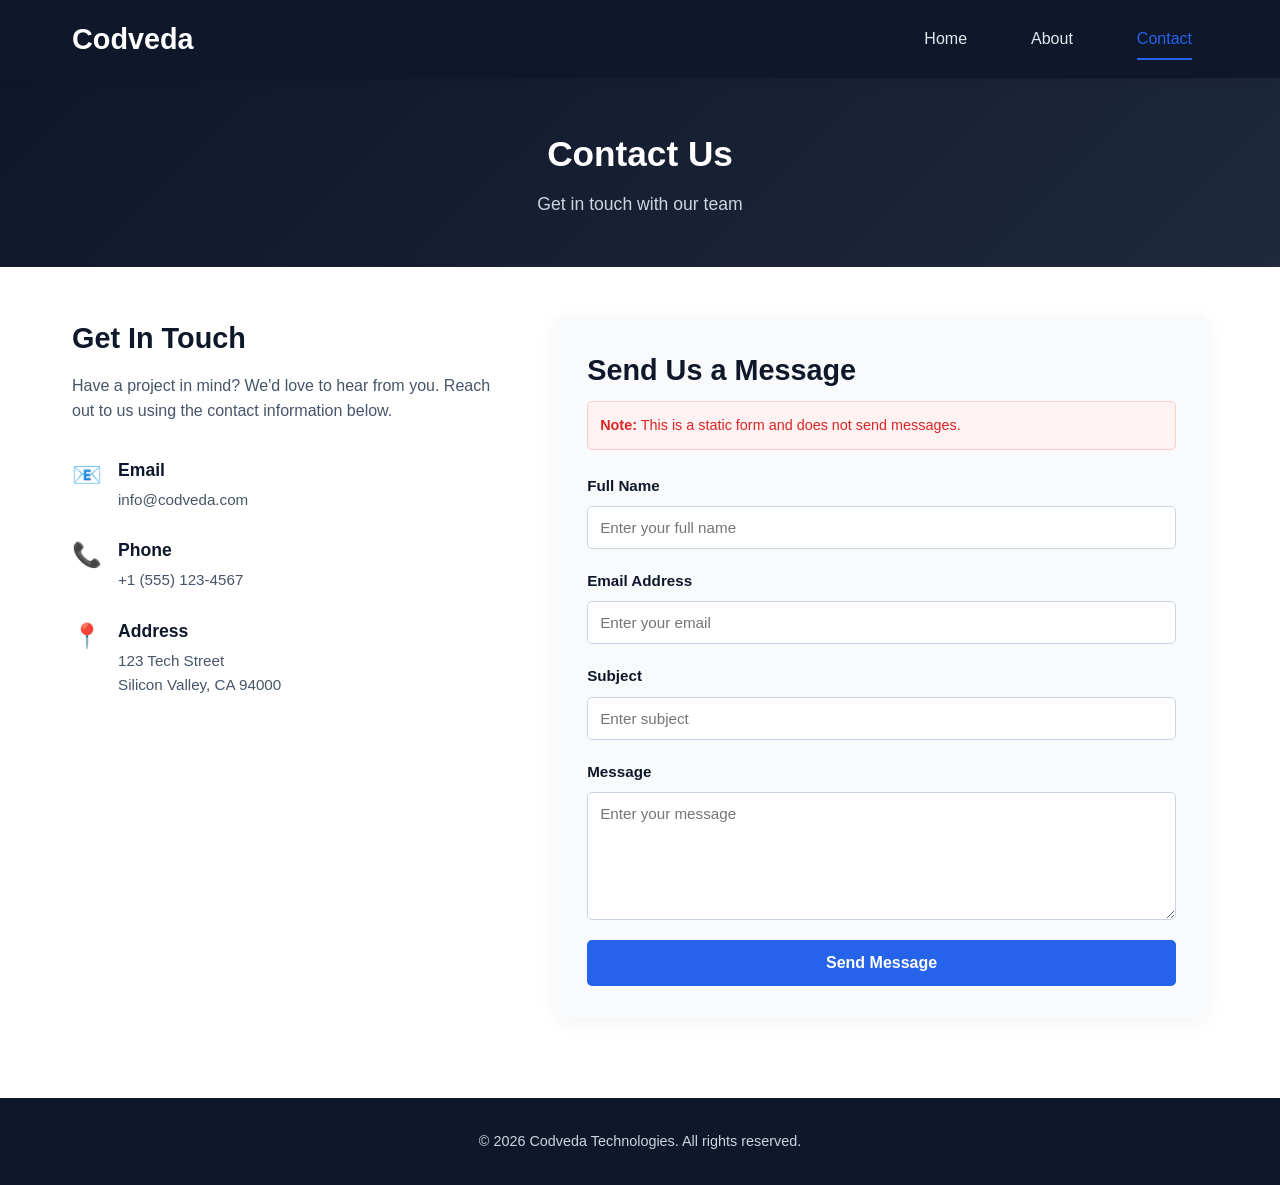
<file: contact.html>
<!DOCTYPE html>
<html lang="en">
<head>
    <meta charset="UTF-8">
    <meta name="viewport" content="width=device-width, initial-scale=1.0">
    <title>Codveda - Contact Us</title>
    <link rel="stylesheet" href="style.css">
</head>
<body>
    <header>
        <nav class="navbar">
            <div class="nav-container">
                <div class="nav-logo">
                    <h2>Codveda</h2>
                </div>
                <ul class="nav-menu">
                    <li class="nav-item">
                        <a href="index.html" class="nav-link">Home</a>
                    </li>
                    <li class="nav-item">
                        <a href="about.html" class="nav-link">About</a>
                    </li>
                    <li class="nav-item">
                        <a href="contact.html" class="nav-link active">Contact</a>
                    </li>
                </ul>
            </div>
        </nav>
    </header>

    <main>
        <section class="page-header">
            <div class="container">
                <h1>Contact Us</h1>
                <p>Get in touch with our team</p>
            </div>
        </section>

        <section class="contact-content">
            <div class="container">
                <div class="contact-grid">
                    <div class="contact-info">
                        <h2>Get In Touch</h2>
                        <p>Have a project in mind? We'd love to hear from you. Reach out to us using the contact information below.</p>
                        
                        <div class="contact-item">
                            <div class="contact-icon">📧</div>
                            <div>
                                <h3>Email</h3>
                                <p>info@codveda.com</p>
                            </div>
                        </div>
                        
                        <div class="contact-item">
                            <div class="contact-icon">📞</div>
                            <div>
                                <h3>Phone</h3>
                                <p>+1 (555) 123-4567</p>
                            </div>
                        </div>
                        
                        <div class="contact-item">
                            <div class="contact-icon">📍</div>
                            <div>
                                <h3>Address</h3>
                                <p>123 Tech Street<br>Silicon Valley, CA 94000</p>
                            </div>
                        </div>
                    </div>

                    <div class="contact-form-container">
                        <h2>Send Us a Message</h2>
                        <p class="form-note"><strong>Note:</strong> This is a static form and does not send messages.</p>
                        <form class="contact-form" action="#" method="post">
                            <div class="form-group">
                                <label for="name">Full Name</label>
                                <input type="text" id="name" name="name" placeholder="Enter your full name" required>
                            </div>
                            
                            <div class="form-group">
                                <label for="email">Email Address</label>
                                <input type="email" id="email" name="email" placeholder="Enter your email" required>
                            </div>
                            
                            <div class="form-group">
                                <label for="subject">Subject</label>
                                <input type="text" id="subject" name="subject" placeholder="Enter subject" required>
                            </div>
                            
                            <div class="form-group">
                                <label for="message">Message</label>
                                <textarea id="message" name="message" rows="6" placeholder="Enter your message" required></textarea>
                            </div>
                            
                            <button type="submit" class="btn btn-primary btn-full">Send Message</button>
                        </form>
                    </div>
                </div>
            </div>
        </section>
    </main>

    <footer class="footer">
        <div class="container">
            <p>&copy; 2026 Codveda Technologies. All rights reserved.</p>
        </div>
    </footer>
</body>
</html>
</file>
<file: style.css>
/* Reset and Base Styles */
* {
    margin: 0;
    padding: 0;
    box-sizing: border-box;
}

html {
    scroll-behavior: smooth;
}

body {
    font-family: -apple-system, BlinkMacSystemFont, 'Segoe UI', 'Roboto', 'Oxygen',
        'Ubuntu', 'Cantarell', 'Fira Sans', 'Droid Sans', 'Helvetica Neue',
        sans-serif;
    line-height: 1.6;
    color: #1e293b;
    background-color: #ffffff;
}

img {
    max-width: 100%;
    height: auto;
    display: block;
}

/* Container */
.container {
    max-width: 1200px;
    margin: 0 auto;
    padding: 0 2rem;
}

/* Buttons */
.btn {
    display: inline-block;
    padding: 0.75rem 2rem;
    text-decoration: none;
    border-radius: 5px;
    font-weight: 600;
    font-size: 1rem;
    transition: all 0.3s ease;
    border: 2px solid transparent;
    cursor: pointer;
}

.btn-primary {
    background-color: #2563eb;
    color: #ffffff;
    border-color: #2563eb;
}

.btn-primary:hover {
    background-color: #1d4ed8;
    border-color: #1d4ed8;
    transform: translateY(-2px);
    box-shadow: 0 4px 12px rgba(37, 99, 235, 0.3);
}

.btn-secondary {
    background-color: #ffffff;
    color: #0f172a;
    border-color: #ffffff;
}

.btn-secondary:hover {
    background-color: #f1f5f9;
    border-color: #f1f5f9;
    transform: translateY(-2px);
    box-shadow: 0 4px 12px rgba(255, 255, 255, 0.3);
}

.btn-full {
    width: 100%;
    text-align: center;
}

/* Navigation */
.navbar {
    background-color: #0f172a;
    box-shadow: 0 2px 10px rgba(0, 0, 0, 0.1);
    position: sticky;
    top: 0;
    z-index: 100;
}

.nav-container {
    max-width: 1200px;
    margin: 0 auto;
    padding: 0 2rem;
    display: flex;
    justify-content: space-between;
    align-items: center;
    flex-wrap: wrap;
}

.nav-logo h2 {
    color: #ffffff;
    font-size: 1.8rem;
    font-weight: 700;
    padding: 1rem 0;
}

.nav-menu {
    display: flex;
    list-style: none;
    gap: 2rem;
    flex-wrap: wrap;
}

.nav-link {
    color: #e2e8f0;
    text-decoration: none;
    font-weight: 500;
    padding: 0.5rem 1rem;
    transition: color 0.3s ease;
    position: relative;
}

.nav-link:hover {
    color: #ffffff;
}

.nav-link.active {
    color: #2563eb;
}

.nav-link.active::after {
    content: '';
    position: absolute;
    bottom: -5px;
    left: 1rem;
    right: 1rem;
    height: 2px;
    background-color: #2563eb;
}

/* Hero Section */
.hero {
    background: linear-gradient(135deg, #f8fafc 0%, #e2e8f0 100%);
    padding: 4rem 0;
}

.hero .container {
    display: grid;
    grid-template-columns: 1fr 1fr;
    gap: 3rem;
    align-items: center;
}

.hero-title {
    font-size: 2.5rem;
    font-weight: 700;
    color: #0f172a;
    margin-bottom: 1rem;
    line-height: 1.2;
}

.hero-subtitle {
    font-size: 1.2rem;
    color: #475569;
    margin-bottom: 2rem;
}

.hero-image img {
    width: 100%;
    border-radius: 10px;
    box-shadow: 0 10px 30px rgba(0, 0, 0, 0.1);
}

/* Services Section */
.services {
    padding: 4rem 0;
    background-color: #ffffff;
}

.section-title {
    text-align: center;
    font-size: 2rem;
    font-weight: 700;
    color: #0f172a;
    margin-bottom: 0.5rem;
}

.section-subtitle {
    text-align: center;
    font-size: 1.1rem;
    color: #64748b;
    margin-bottom: 3rem;
}

.services-grid {
    display: grid;
    grid-template-columns: repeat(3, 1fr);
    gap: 2rem;
}

.service-card {
    background-color: #ffffff;
    padding: 2rem;
    border-radius: 10px;
    box-shadow: 0 4px 20px rgba(0, 0, 0, 0.08);
    text-align: center;
    transition: transform 0.3s ease, box-shadow 0.3s ease;
    border: 1px solid #e2e8f0;
}

.service-card:hover {
    transform: translateY(-5px);
    box-shadow: 0 8px 30px rgba(0, 0, 0, 0.12);
}

.service-icon {
    font-size: 2.5rem;
    margin-bottom: 1rem;
}

.service-card h3 {
    font-size: 1.3rem;
    color: #0f172a;
    margin-bottom: 0.75rem;
    font-weight: 600;
}

.service-card p {
    color: #475569;
    font-size: 0.95rem;
}

/* CTA Section */
.cta {
    background-color: #0f172a;
    color: #ffffff;
    padding: 3rem 0;
    text-align: center;
}

.cta h2 {
    font-size: 2rem;
    margin-bottom: 0.5rem;
}

.cta p {
    font-size: 1.1rem;
    color: #cbd5e1;
    margin-bottom: 2rem;
}

/* Page Header */
.page-header {
    background: linear-gradient(135deg, #0f172a 0%, #1e293b 100%);
    color: #ffffff;
    padding: 3rem 0;
    text-align: center;
}

.page-header h1 {
    font-size: 2.2rem;
    margin-bottom: 0.5rem;
    font-weight: 700;
}

.page-header p {
    font-size: 1.1rem;
    color: #cbd5e1;
}

/* About Page */
.about-content {
    padding: 3rem 0;
}

.about-intro {
    display: grid;
    grid-template-columns: 1fr 1fr;
    gap: 3rem;
    align-items: center;
    margin-bottom: 3rem;
}

.about-text h2 {
    font-size: 1.8rem;
    color: #0f172a;
    margin-bottom: 1rem;
}

.about-text p {
    color: #475569;
    margin-bottom: 1rem;
}

.about-image img {
    width: 100%;
    border-radius: 10px;
    box-shadow: 0 10px 30px rgba(0, 0, 0, 0.1);
}

.values-section {
    margin-bottom: 3rem;
}

.values-grid {
    display: grid;
    grid-template-columns: repeat(3, 1fr);
    gap: 2rem;
    margin-top: 2rem;
}

.value-card {
    background-color: #f8fafc;
    padding: 2rem;
    border-radius: 10px;
    border-left: 4px solid #2563eb;
}

.value-card h3 {
    font-size: 1.2rem;
    color: #0f172a;
    margin-bottom: 0.75rem;
}

.value-card p {
    color: #475569;
}

.team-section {
    background-color: #f8fafc;
    padding: 2rem;
    border-radius: 10px;
}

.features-list {
    display: flex;
    flex-direction: column;
    gap: 1.5rem;
    margin-top: 2rem;
}

.feature-item {
    display: flex;
    gap: 1rem;
    align-items: flex-start;
}

.feature-check {
    background-color: #2563eb;
    color: #ffffff;
    width: 30px;
    height: 30px;
    border-radius: 50%;
    display: flex;
    align-items: center;
    justify-content: center;
    font-weight: bold;
    flex-shrink: 0;
}

.feature-item h3 {
    color: #0f172a;
    margin-bottom: 0.25rem;
    font-size: 1.1rem;
}

.feature-item p {
    color: #475569;
    font-size: 0.95rem;
}

/* Contact Page */
.contact-content {
    padding: 3rem 0;
}

.contact-grid {
    display: grid;
    grid-template-columns: 1fr 1.5fr;
    gap: 3rem;
}

.contact-info h2 {
    font-size: 1.8rem;
    color: #0f172a;
    margin-bottom: 0.75rem;
}

.contact-info > p {
    color: #475569;
    margin-bottom: 2rem;
}

.contact-item {
    display: flex;
    gap: 1rem;
    margin-bottom: 1.5rem;
    align-items: flex-start;
}

.contact-icon {
    font-size: 1.5rem;
    flex-shrink: 0;
}

.contact-item h3 {
    color: #0f172a;
    margin-bottom: 0.25rem;
    font-size: 1.1rem;
}

.contact-item p {
    color: #475569;
    font-size: 0.95rem;
}

.contact-form-container {
    background-color: #f8fafc;
    padding: 2rem;
    border-radius: 10px;
    box-shadow: 0 4px 20px rgba(0, 0, 0, 0.05);
}

.contact-form-container h2 {
    font-size: 1.8rem;
    color: #0f172a;
    margin-bottom: 0.5rem;
}

.form-note {
    color: #dc2626;
    background-color: #fef2f2;
    padding: 0.75rem;
    border-radius: 5px;
    margin-bottom: 1.5rem;
    font-size: 0.9rem;
    border: 1px solid #fecaca;
}

.contact-form {
    display: flex;
    flex-direction: column;
    gap: 1.25rem;
}

.form-group {
    display: flex;
    flex-direction: column;
    gap: 0.5rem;
}

.form-group label {
    color: #0f172a;
    font-weight: 600;
    font-size: 0.95rem;
}

.form-group input,
.form-group textarea {
    padding: 0.75rem;
    border: 1px solid #cbd5e1;
    border-radius: 5px;
    font-family: inherit;
    font-size: 0.95rem;
    transition: border-color 0.3s ease;
    background-color: #ffffff;
}

.form-group input:focus,
.form-group textarea:focus {
    outline: none;
    border-color: #2563eb;
}

.form-group textarea {
    resize: vertical;
    min-height: 120px;
}

/* Footer */
.footer {
    background-color: #0f172a;
    color: #cbd5e1;
    text-align: center;
    padding: 2rem 0;
    margin-top: 2rem;
}

.footer p {
    font-size: 0.9rem;
}

/* Responsive Design */

/* Tablet - max-width 768px */
@media (max-width: 768px) {
    .nav-container {
        flex-direction: column;
        padding: 0 1rem;
    }
    
    .nav-logo h2 {
        padding: 0.75rem 0;
    }
    
    .nav-menu {
        gap: 1rem;
        padding-bottom: 0.75rem;
    }
    
    .nav-link {
        padding: 0.4rem 0.75rem;
        font-size: 0.9rem;
    }
    
    .nav-link.active::after {
        left: 0.75rem;
        right: 0.75rem;
    }
    
    .hero .container {
        grid-template-columns: 1fr;
        gap: 2rem;
        text-align: center;
    }
    
    .hero-title {
        font-size: 2rem;
    }
    
    .hero-subtitle {
        font-size: 1.1rem;
    }
    
    .services-grid {
        grid-template-columns: 1fr;
        gap: 1.5rem;
    }
    
    .about-intro {
        grid-template-columns: 1fr;
        gap: 2rem;
    }
    
    .values-grid {
        grid-template-columns: 1fr;
        gap: 1.5rem;
    }
    
    .contact-grid {
        grid-template-columns: 1fr;
        gap: 2rem;
    }
    
    .container {
        padding: 0 1.5rem;
    }
    
    .section-title {
        font-size: 1.8rem;
    }
}

/* Mobile - max-width 480px */
@media (max-width: 480px) {
    .nav-menu {
        flex-direction: column;
        width: 100%;
        text-align: center;
        gap: 0;
    }
    
    .nav-item {
        width: 100%;
    }
    
    .nav-link {
        display: block;
        width: 100%;
        padding: 0.6rem;
    }
    
    .nav-link.active::after {
        display: none;
    }
    
    .hero {
        padding: 2.5rem 0;
    }
    
    .hero-title {
        font-size: 1.8rem;
    }
    
    .hero-subtitle {
        font-size: 1rem;
    }
    
    .services,
    .about-content,
    .contact-content {
        padding: 2.5rem 0;
    }
    
    .service-card {
        padding: 1.5rem;
    }
    
    .cta {
        padding: 2rem 0;
    }
    
    .cta h2 {
        font-size: 1.6rem;
    }
    
    .page-header {
        padding: 2rem 0;
    }
    
    .page-header h1 {
        font-size: 1.8rem;
    }
    
    .contact-form-container {
        padding: 1.5rem;
    }
    
    .container {
        padding: 0 1rem;
    }
}
</file>
